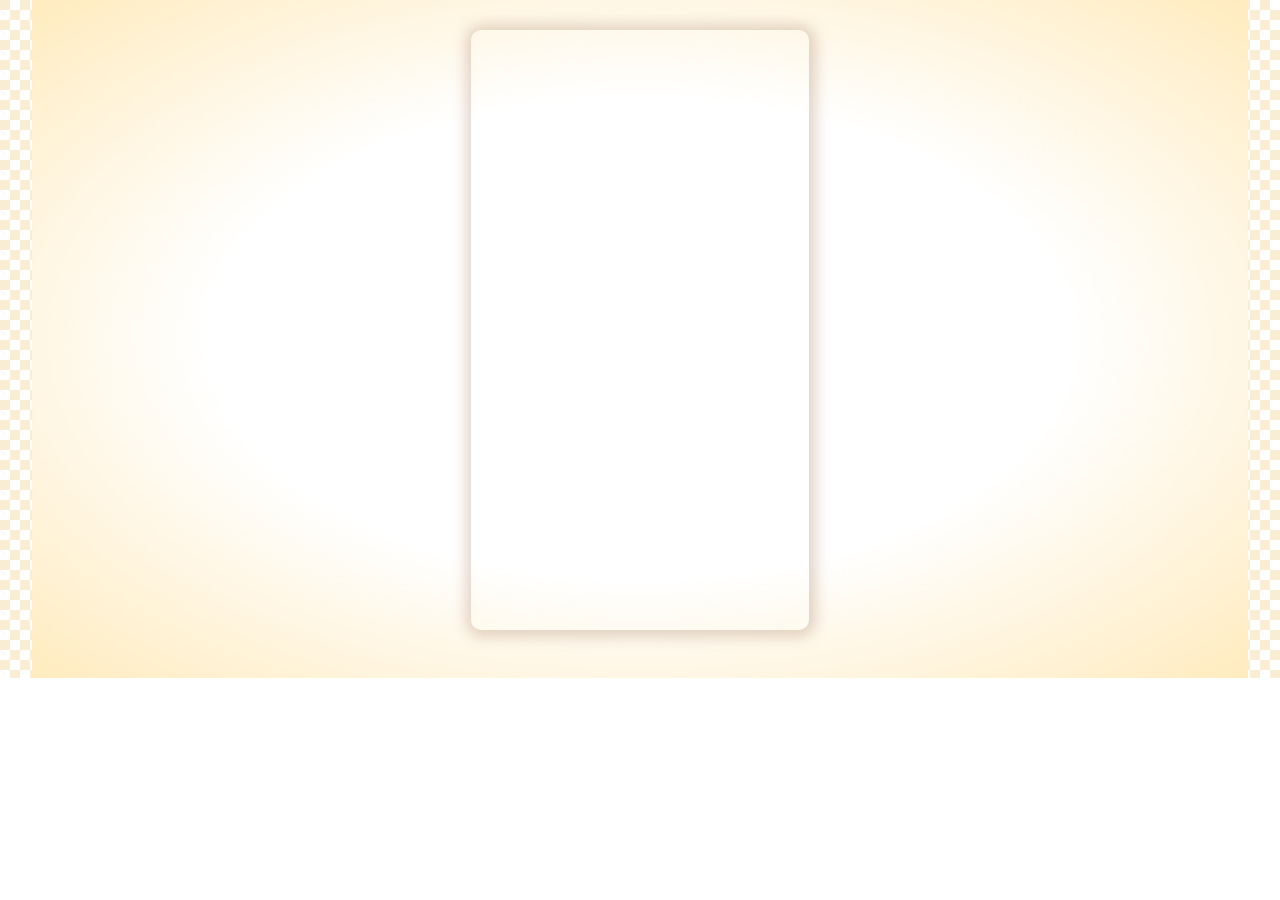
<file: app.html>
<!doctype html>
<html lang="ja">
    <head>
        <meta charset="UTF-8">
        <meta http-equiv="X-UA-Compatible" content="IE=edge"/>
        <meta name="viewport" content="width=device-width,initial-scale=1"/>
        <title>CaféPlan β</title>
        <meta name="description" content="CaféPlan"/>

        <link rel="stylesheet" href="CSS/ress.css">
        <link rel="stylesheet" href="CSS/style.css">
        <link rel="icon" href="images/logos.jpg" sizes="32x32"/>
        <link rel="icon" href="images/logos.jpg" sizes="192x192"/>
    </head>

    <body>
        <main>
            <section class="app">
                <div>
                    <iframe src="https://xd.adobe.com/embed/7ae8e140-f616-4293-b9f1-2701462f508f-2fbb/?fullscreen&hints=off" frameborder="0" allowfullscreen></iframe>
                </div>
            </section>
        </main>
    </body>
</html>
</file>
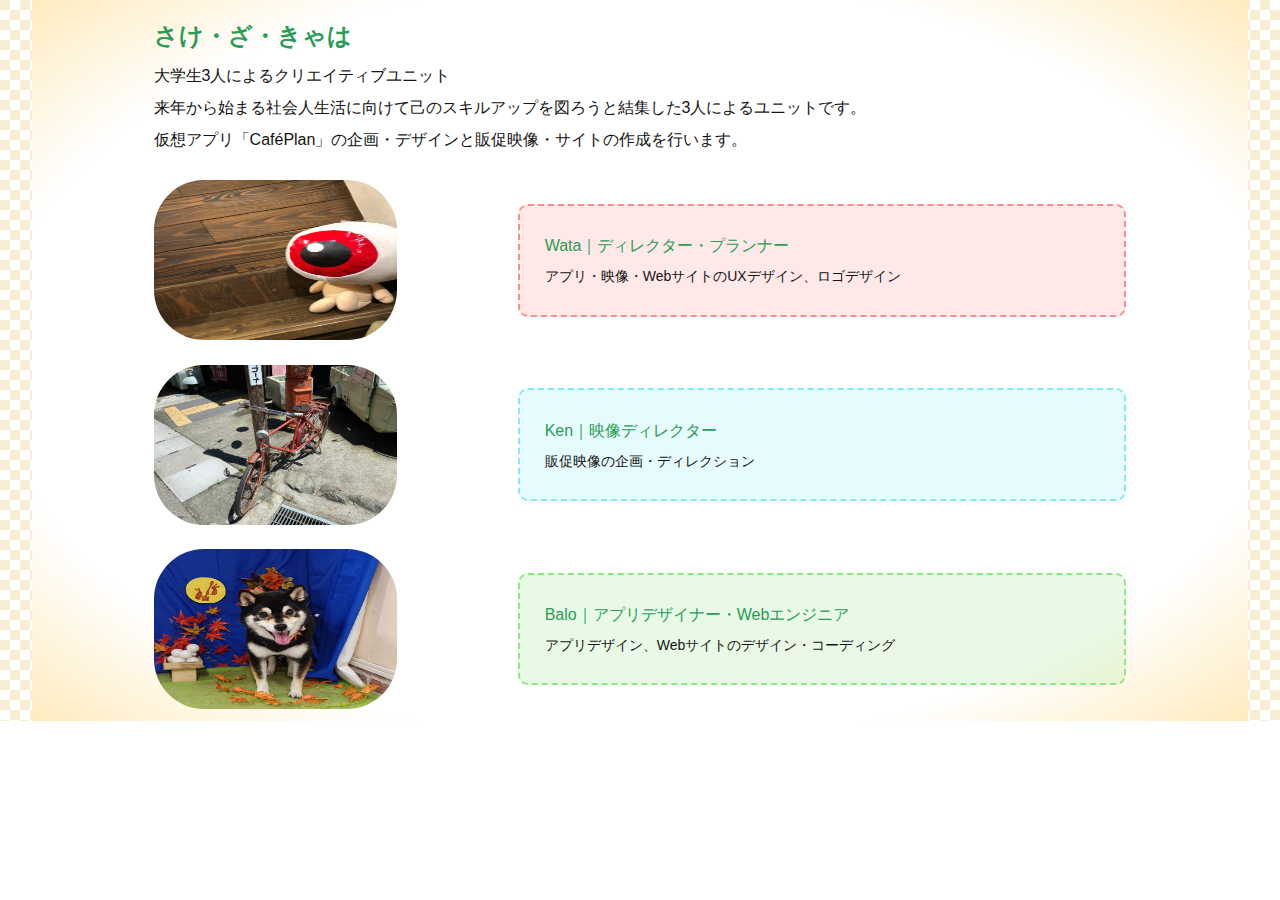
<file: sakezakyaha.html>
<!doctype html>
<html lang="ja">
    <head>
        <meta charset="UTF-8">
        <meta http-equiv="X-UA-Compatible" content="IE=edge"/>
        <meta name="viewport" content="width=device-width,initial-scale=1"/>
        <title>Sake・za・kyaha</title>
        <meta name="description" content="Sake・za・kyaha"/>

        <link rel="stylesheet" href="CSS/ress.css">
        <link rel="stylesheet" href="CSS/style.css">
        <link rel="icon" href="images/logos.jpg" sizes="32x32"/>
        <link rel="icon" href="images/logos.jpg" sizes="192x192"/>
    </head>

    <body>
        <main>
            <section class="kyaha">
                <div>
                    <ul class="profile">
                        <h1>さけ・ざ・きゃは</h1>
                        <p>大学生3人によるクリエイティブユニット</p>
                        <p>来年から始まる社会人生活に向けて己のスキルアップを図ろうと結集した3人によるユニットです。</p>
                        <p>仮想アプリ「CaféPlan」の企画・デザインと販促映像・サイトの作成を行います。</p>
                    </ul>

                    <ul class="mem">
                        <li class="wata">
                            <ul>
                                <li class="img-li">
                                    <img src="images/S__259366915.jpg">
                                </li>
                                <li class="text-li li1">
                                    <h2>Wata｜ディレクター・プランナー</h2>
                                    <p>アプリ・映像・WebサイトのUXデザイン、ロゴデザイン</p>
                                </li>
                            </ul>
                        </li>

                        <li class="ken">
                            <ul>
                                <li class="img-li">
                                    <img src="images/S__41476102.jpg">
                                </li>
                                <li class="text-li li2">
                                    <h2>Ken｜映像ディレクター</h2>
                                    <p>販促映像の企画・ディレクション</p>
                                </li>
                            </ul>
                        </li>

                        <li class="balo">
                            <ul>
                                <li class="img-li">
                                    <img src="images/IMG_7472.JPG">
                                </li>
                                <li class="text-li li3">
                                    <h2>Balo｜アプリデザイナー・Webエンジニア</h2>
                                    <p>アプリデザイン、Webサイトのデザイン・コーディング</p>
                                </li>
                            </ul>
                        </li>
                    </ul>
                </div>
            </section>
        </main>
    </body>
</html>
</file>
<file: CSS/style.css>
@charset "UTF-8";
@import url("https://fonts.googleapis.com/css?family=Sacramento");
/* header */
#sp-header {
  display: none;
}
@media (max-width: 480px) {
  #sp-header {
    display: block;
  }
}
#sp-header .menu-drawer {
  /* 表示(close) */
  /* 表示(open) */
}
#sp-header .menu-drawer .btn {
  font-size: 32px;
  background: #F9EDD4;
  width: 64px;
  border-radius: 50%;
  text-align: center;
  margin: 8px;
  padding: 16px;
  top: 0;
  right: 0;
}
#sp-header .menu-drawer .btn::before, #sp-header .menu-drawer .btn::after {
  font-family: "Font Awesome 5 Free";
  font-weight: 900;
  color: #fff;
}
#sp-header .menu-drawer .btn::before {
  content: "";
}
#sp-header .menu-drawer .btn::after {
  content: "";
}
#sp-header .menu-drawer .other {
  background: rgba(0, 0, 0, 0.5);
  top: 0;
  left: 0;
  width: 100%;
  height: 100vh;
}
#sp-header .menu-drawer .content {
  display: table;
  border: 1px solid #ebebeb;
  background: #F9EDD4;
  width: 100vw;
  top: 80px;
  right: 0;
  text-align: center;
}
#sp-header .menu-drawer .content h1 a {
  font-family: Georgia, "Times New Roman", Times, serif;
  color: #2A9C55;
  font-size: 20px;
  font-weight: bolder;
}
#sp-header .menu-drawer .content a {
  border-bottom: 1px solid #ebebeb;
  padding: 5% 0;
  text-decoration: none;
  color: #141414;
  display: block;
  width: 100%;
}
#sp-header .menu-drawer .content a:hover {
  color: #fff;
}
@media screen and (min-width: 415px) {
  #sp-header .menu-drawer .menu-drawer .content {
    width: 30%;
  }
}
#sp-header .menu-drawer .btn, #sp-header .menu-drawer .content, #sp-header .menu-drawer .other {
  position: fixed;
}
#sp-header .menu-drawer .btn, #sp-header .menu-drawer .content {
  z-index: 1001;
}
#sp-header .menu-drawer .other {
  z-index: 1000;
}
#sp-header .menu-drawer #chk {
  display: none;
}
#sp-header .menu-drawer #chk ~ .btn::before {
  display: block;
}
#sp-header .menu-drawer #chk ~ .btn::after {
  display: none;
}
#sp-header .menu-drawer #chk ~ .other {
  display: none;
}
#sp-header .menu-drawer #chk:checked ~ .btn::before {
  display: none;
}
#sp-header .menu-drawer #chk:checked ~ .btn::after {
  display: block;
}
#sp-header .menu-drawer #chk:checked ~ .other {
  display: block;
}
#sp-header .menu-drawer #chk ~ .content {
  transform: translate(350%, 0);
  transition: transform 0.3s ease-in-out;
}
#sp-header .menu-drawer #chk:checked ~ .content {
  transform: none;
}

html {
  scroll-behavior: smooth;
}

#header {
  width: 100%;
  display: flex;
  justify-content: space-between;
  position: fixed;
  z-index: 100;
  padding: 1% 5%;
  background-color: rgba(249, 237, 212, 0.699);
  /*メニューボタンをクリックした際に付与されるpanelactiveクラスがついたら*/
}
@media (max-width: 480px) {
  #header.pc {
    display: none;
  }
}
#header h1 {
  font-family: Georgia, "Times New Roman", Times, serif;
  color: #2A9C55;
}
#header h1:hover {
  color: #fff;
}
#header nav ul {
  display: flex;
}
#header nav ul li {
  margin: 0 16px;
}
#header nav ul li:hover {
  color: #fff;
}
#header.dnone {
  opacity: 0;
  /*透過0にして非表示に*/
}
#header.panelactive {
  opacity: 1;
  /*不透明にして出現*/
}

.openbtn {
  /*はじめは非表示に*/
  display: none;
  /*ボタンの位置*/
  position: fixed;
  top: 1%;
  right: 1%;
  z-index: 999;
  /*ボタンの形状*/
  background: #f9edd4;
  cursor: pointer;
  width: 50px;
  height: 50px;
  border-radius: 50px;
}
.openbtn span {
  display: inline-block;
  transition: all 0.4s;
  position: absolute;
  left: 14px;
  height: 3px;
  border-radius: 2px;
  background-color: #fff;
  width: 45%;
}
.openbtn span:nth-of-type(1) {
  top: 15px;
}
.openbtn span:nth-of-type(2) {
  top: 23px;
}
.openbtn span:nth-of-type(3) {
  top: 31px;
}
.openbtn.active span:nth-of-type(1) {
  top: 18px;
  left: 18px;
  transform: translateY(6px) rotate(-45deg);
  width: 30%;
}
.openbtn.active span:nth-of-type(2) {
  opacity: 0;
}
.openbtn.active span:nth-of-type(3) {
  top: 30px;
  left: 18px;
  transform: translateY(-6px) rotate(45deg);
  width: 30%;
}
.openbtn.fadeDown {
  -webkit-animation-name: fadeDownAnime;
          animation-name: fadeDownAnime;
  -webkit-animation-duration: 0.5s;
          animation-duration: 0.5s;
  -webkit-animation-fill-mode: forwards;
          animation-fill-mode: forwards;
  opacity: 0;
  display: block;
}
@media (max-width: 480px) {
  .openbtn.fadeDown.pc {
    display: none;
  }
}
@-webkit-keyframes fadeDownAnime {
  from {
    opacity: 0;
    transform: translateY(-100px);
  }
  to {
    opacity: 1;
    transform: translateY(0);
  }
}
@keyframes fadeDownAnime {
  from {
    opacity: 0;
    transform: translateY(-100px);
  }
  to {
    opacity: 1;
    transform: translateY(0);
  }
}

#top {
  width: 100%;
  height: 678px;
}
@media (max-width: 480px) {
  #top {
    height: 339px;
  }
}
#top .slider_fade {
  position: relative;
}
#top .slider_fade img {
  width: 100vw;
  max-width: 100%;
  height: 678px;
}
@media (max-width: 480px) {
  #top .slider_fade img {
    height: 339px;
  }
}
#top .slider_fade > li {
  position: absolute;
  list-style: none;
  visibility: hidden;
  -webkit-animation: anime_slider_fade 20s 0s infinite;
          animation: anime_slider_fade 20s 0s infinite;
}
#top .slider_fade > li:nth-of-type(2) {
  -webkit-animation-delay: 4s;
          animation-delay: 4s;
}
#top .slider_fade > li:nth-of-type(3) {
  -webkit-animation-delay: 8s;
          animation-delay: 8s;
}
#top .slider_fade > li:nth-of-type(4) {
  -webkit-animation-delay: 12s;
          animation-delay: 12s;
}
#top .slider_fade > li:nth-of-type(5) {
  -webkit-animation-delay: 16s;
          animation-delay: 16s;
}
@-webkit-keyframes anime_slider_fade {
  0% {
    visibility: visible;
    opacity: 0;
  }
  10% {
    opacity: 1;
  }
  20% {
    opacity: 1;
  }
  30% {
    opacity: 0;
  }
  100% {
    opacity: 0;
  }
}
@keyframes anime_slider_fade {
  0% {
    visibility: visible;
    opacity: 0;
  }
  10% {
    opacity: 1;
  }
  20% {
    opacity: 1;
  }
  30% {
    opacity: 0;
  }
  100% {
    opacity: 0;
  }
}
#top div {
  position: absolute;
  width: 100%;
  height: 678px;
  background: rgba(51, 51, 51, 0.5);
  text-align: center;
  padding-top: 200px;
}
@media (max-width: 480px) {
  #top div {
    height: 339px;
  }
}
#top div h2 {
  font-family: "ヒラギノ丸ゴ ProN", "Hiragino Maru Gothic ProN", YuGothic, "Yu Gothic", "ヒラギノ角ゴシック", "Hiragino Sans", sans-serif;
  color: #2A9C55;
  font-size: 80px;
  text-align: justify;
  letter-spacing: 0.05em;
  position: absolute;
  top: 40%;
  left: 10%;
  text-shadow: 0 0 15px #ffffff;
  font-family: Georgia, "Times New Roman", Times, serif;
}
@media (max-width: 480px) {
  #top div h2 {
    font-size: 72px;
    top: 25%;
    left: 8px;
  }
}
#top div p {
  font-family: "ヒラギノ丸ゴ ProN", "Hiragino Maru Gothic ProN", YuGothic, "Yu Gothic", "ヒラギノ角ゴシック", "Hiragino Sans", sans-serif;
  color: #2A9C55;
  font-size: 40px;
  text-align: justify;
  letter-spacing: 0.1em;
  position: absolute;
  top: 55%;
  left: 11%;
  text-shadow: 0 0 15px #ffffff;
  font-family: Georgia, "Times New Roman", Times, serif;
}
@media (max-width: 480px) {
  #top div p {
    font-size: 40px;
    top: 50%;
    left: 8px;
  }
}

#profile {
  background-color: #F9EDD4;
  background-image: linear-gradient(45deg, #fff 25%, #fff 25%, transparent 25%, transparent 75%, #fff 75%, #fff 75%), linear-gradient(-135deg, #fff 25%, #fff 25%, transparent 25%, transparent 75%, #fff 75%, #fff 75%);
  background-size: 60px 60px;
  -webkit-background-size: 20px 20px;
  background-position: 0 0, 30px 30px;
  line-height: 2;
}
#profile div {
  margin: 0 32px;
  background: radial-gradient(#ffffff 50%, #ffebbe);
}
@media (max-width: 480px) {
  #profile div {
    margin: 0;
  }
}
#profile div .profile-ul1 {
  height: 678px;
  text-align: center;
  position: relative;
  background: radial-gradient(#ffffff 70%, #ffebbe);
}
@media (max-width: 480px) {
  #profile div .profile-ul1 {
    height: auto;
  }
}
#profile div .profile-ul1 li {
  position: relative;
  margin: 0 auto;
  padding: 2% 0;
  top: 28%;
  width: 50%;
  background-color: #F9EDD4;
  border-radius: 10px;
  z-index: 99;
  border: solid 5px #fff;
  box-shadow: 1px 1px 10px 0px rgba(128, 70, 36, 0.25);
}
#profile div .profile-ul1 li h3 {
  font-family: Georgia, "Times New Roman", Times, serif;
  color: #2A9C55;
  font-size: 24px;
  font-weight: bolder;
  text-align: center;
  line-height: 2.5;
}
#profile div .profile-ul1 li p {
  line-height: 2.5;
}
@media (max-width: 480px) {
  #profile div .profile-ul1 li {
    top: 0;
    width: 100%;
    background-color: rgba(255, 255, 255, 0);
    border-radius: 0%;
    border: none;
    box-shadow: none;
  }
  #profile div .profile-ul1 li h3 {
    font-size: 20px;
  }
}
#profile div .profile-ul1 img.c1 {
  width: 25%;
  position: absolute;
  top: 1%;
  left: 5%;
  border: solid 5px #fff;
  box-shadow: 1px 1px 10px 0px rgba(128, 70, 36, 0.25);
}
#profile div .profile-ul1 img.c2 {
  width: 25%;
  position: absolute;
  top: 27%;
  left: 1%;
  border: solid 5px #fff;
  box-shadow: 1px 1px 10px 0px rgba(128, 70, 36, 0.25);
}
#profile div .profile-ul1 img.c3 {
  width: 25%;
  position: absolute;
  top: 13%;
  left: 71%;
  border: solid 5px #fff;
  box-shadow: 1px 1px 10px 0px rgba(128, 70, 36, 0.25);
}
#profile div .profile-ul1 img.c4 {
  width: 25%;
  position: absolute;
  top: 3%;
  left: 30%;
  border: solid 5px #fff;
  box-shadow: 1px 1px 10px 0px rgba(128, 70, 36, 0.25);
}
#profile div .profile-ul1 img.c5 {
  width: 25%;
  position: absolute;
  top: 6%;
  left: 50%;
  border: solid 5px #fff;
  box-shadow: 1px 1px 10px 0px rgba(128, 70, 36, 0.25);
}
#profile div .profile-ul1 img.c6 {
  width: 25%;
  position: absolute;
  top: 46%;
  left: 4%;
  border: solid 5px #fff;
  box-shadow: 1px 1px 10px 0px rgba(128, 70, 36, 0.25);
}
#profile div .profile-ul1 img.c7 {
  width: 25%;
  position: absolute;
  top: 68%;
  left: 15%;
  border: solid 5px #fff;
  box-shadow: 1px 1px 10px 0px rgba(128, 70, 36, 0.25);
}
#profile div .profile-ul1 img.c8 {
  width: 25%;
  position: absolute;
  top: 38%;
  left: 74%;
  border: solid 5px #fff;
  box-shadow: 1px 1px 10px 0px rgba(128, 70, 36, 0.25);
}
#profile div .profile-ul1 img.c9 {
  width: 25%;
  position: absolute;
  top: 71%;
  left: 37%;
  border: solid 5px #fff;
  box-shadow: 1px 1px 10px 0px rgba(128, 70, 36, 0.25);
}
#profile div .profile-ul1 img.c10 {
  width: 25%;
  position: absolute;
  top: 64%;
  left: 54%;
  border: solid 5px #fff;
  box-shadow: 1px 1px 10px 0px rgba(128, 70, 36, 0.25);
}
@media (max-width: 480px) {
  #profile div .profile-ul1 img.c1, #profile div .profile-ul1 img.c2, #profile div .profile-ul1 img.c3, #profile div .profile-ul1 img.c4, #profile div .profile-ul1 img.c5, #profile div .profile-ul1 img.c6, #profile div .profile-ul1 img.c7, #profile div .profile-ul1 img.c8, #profile div .profile-ul1 img.c9, #profile div .profile-ul1 img.c10 {
    display: none;
  }
}
#profile div .profile-ul2 {
  background: radial-gradient(#ffffff 70%, #ffebbe);
}
#profile div .profile-ul2 li {
  padding: 5% 32px;
}
#profile div .profile-ul2 li ul {
  position: relative;
}
#profile div .profile-ul2 li ul li {
  padding: 0;
}
#profile div .profile-ul2 li ul li.text-li {
  padding: 3%;
  margin: 0 -15px;
  mix-blend-mode: multiply;
}
#profile div .profile-ul2 li ul li.text-li.li1 {
  background-color: #8CE880;
  border-radius: 80% 30% 50% 50%/50%;
  box-shadow: 0px 0px 20px 20px #8CE880;
  position: absolute;
  width: 35%;
  top: 0;
  left: 0;
}
@media (max-width: 480px) {
  #profile div .profile-ul2 li ul li.text-li.li1 {
    background-color: #8CE880;
    box-shadow: 0px 0px 15px 10px #8CE880;
    position: relative;
    width: 100%;
    top: 0;
    left: 0;
    margin: 0 auto;
  }
}
#profile div .profile-ul2 li ul li.text-li.li2 {
  background-color: #FD8D8D;
  border-radius: 80% 30% 50% 50%/50%;
  box-shadow: 0px 0px 20px 20px #FD8D8D;
  position: absolute;
  width: 35%;
  top: 20%;
  left: 65%;
  width: 33%;
}
@media (max-width: 480px) {
  #profile div .profile-ul2 li ul li.text-li.li2 {
    background-color: #83EDED;
    box-shadow: 0px 0px 15px 10px #83EDED;
    position: relative;
    width: 100%;
    top: 0;
    left: 0;
    margin: 0 auto;
  }
}
#profile div .profile-ul2 li ul li.text-li.li3 {
  background-color: #83EDED;
  border-radius: 80% 50%/50%;
  box-shadow: 0px 0px 20px 20px #83EDED;
  position: absolute;
  width: 35%;
  top: 42%;
  left: 5%;
}
@media (max-width: 480px) {
  #profile div .profile-ul2 li ul li.text-li.li3 {
    background-color: #C98DFD;
    box-shadow: 0px 0px 15px 10px #C98DFD;
    position: relative;
    width: 100%;
    top: 0;
    left: 0;
    margin: 0 auto;
  }
}
#profile div .profile-ul2 li ul li.text-li.li4 {
  background-color: #FDDF8D;
  border-radius: 80% 30% 50% 50%/50%;
  box-shadow: 0px 0px 20px 20px #FDDF8D;
  position: absolute;
  width: 35%;
  top: 60%;
  left: 68%;
}
@media (max-width: 480px) {
  #profile div .profile-ul2 li ul li.text-li.li4 {
    background-color: #FD8D8D;
    box-shadow: 0px 0px 15px 10px #FD8D8D;
    position: relative;
    width: 100%;
    top: 0;
    left: 0;
    margin: 0 auto;
  }
}
#profile div .profile-ul2 li ul li.text-li.li5 {
  background-color: #C98DFD;
  border-radius: 50% 50%/50%;
  box-shadow: 0px 0px 20px 20px #C98DFD;
  position: absolute;
  width: 35%;
  top: 80%;
  left: 2%;
}
@media (max-width: 480px) {
  #profile div .profile-ul2 li ul li.text-li.li5 {
    background-color: #FDDF8D;
    box-shadow: 0px 0px 15px 10px #FDDF8D;
    position: relative;
    width: 100%;
    top: 0;
    left: 0;
    margin: 0 auto;
  }
}
#profile div .profile-ul2 li ul li.text-li p {
  font-family: "ヒラギノ丸ゴ ProN", "Hiragino Maru Gothic ProN", YuGothic, "Yu Gothic", "ヒラギノ角ゴシック", "Hiragino Sans", sans-serif;
  color: #141414;
  font-size: 16px;
  text-align: justify;
  padding: 3%;
}
#profile div .profile-ul2 li ul li.img-li {
  width: 40%;
  margin: 1% auto;
  text-align: center;
}
@media (max-width: 480px) {
  #profile div .profile-ul2 li ul li.img-li {
    width: 50%;
  }
}
#profile div .profile-ul2 li ul li.img-li video {
  width: 60%;
  height: auto;
  border-radius: 10px;
  box-shadow: 1px 1px 15px 5px rgba(128, 70, 36, 0.25);
  width: 78%;
}
#profile div .profile-ul2 li ul li.video-li {
  width: 70%;
  margin: 0 auto;
}
#profile div .profile-ul2 li ul li.video-li video {
  width: 100%;
  height: auto;
  border-radius: 20px;
}
@media (max-width: 480px) {
  #profile div .profile-ul2 li ul li.video-li {
    width: 100%;
  }
}
#profile div .profile-ul2 li ul li.video-text h3 {
  font-family: Georgia, "Times New Roman", Times, serif;
  color: #2A9C55;
  font-size: 20px;
  font-weight: bolder;
  padding: 2% 0;
  text-align: center;
}
@media (max-width: 480px) {
  #profile div .profile-ul2 li ul li.video-text h3 {
    text-align: justify;
  }
}
#profile div .profile-ul2 li ul li.video-text p {
  font-family: "ヒラギノ丸ゴ ProN", "Hiragino Maru Gothic ProN", YuGothic, "Yu Gothic", "ヒラギノ角ゴシック", "Hiragino Sans", sans-serif;
  color: #141414;
  font-size: 16px;
  text-align: justify;
  padding-top: 1%;
  text-align: center;
}
@media (max-width: 480px) {
  #profile div .profile-ul2 li ul li.video-text p {
    text-align: justify;
  }
}

.point-title {
  background-color: #F9EDD4;
  background-image: linear-gradient(45deg, #fff 25%, #fff 25%, transparent 25%, transparent 75%, #fff 75%, #fff 75%), linear-gradient(-135deg, #fff 25%, #fff 25%, transparent 25%, transparent 75%, #fff 75%, #fff 75%);
  background-size: 60px 60px;
  -webkit-background-size: 20px 20px;
  background-position: 0 0, 30px 30px;
}
.point-title ul {
  position: relative;
  background-image: url("../images/img5.jpg");
  background-attachment: fixed;
  background-position: center;
  background-size: cover;
  background-repeat: no-repeat;
  height: 339px;
  margin: 0 32px;
}
@media (max-width: 480px) {
  .point-title ul {
    background-attachment: inherit;
  }
}
.point-title ul li {
  position: absolute;
  width: 100%;
  height: 339px;
  background: rgba(0, 0, 0, 0.25);
  margin: 0;
}
.point-title ul h2 {
  font-family: Georgia, "Times New Roman", Times, serif;
  color: #2A9C55;
  font-size: 32px;
  font-weight: bolder;
  text-align: center;
  padding: 150px 0 0 0;
  position: relative;
  text-shadow: 0 0 15px #ffffff;
}
.point-title ul h2:before {
  position: absolute;
  bottom: -15px;
  left: calc(50% - 30px);
  width: 60px;
  height: 5px;
  content: "";
  border-radius: 3px;
  background: #2A9C55;
}
@media (max-width: 480px) {
  .point-title ul {
    margin: 0;
  }
}

#point {
  background-color: #F9EDD4;
  background-image: linear-gradient(45deg, #fff 25%, #fff 25%, transparent 25%, transparent 75%, #fff 75%, #fff 75%), linear-gradient(-135deg, #fff 25%, #fff 25%, transparent 25%, transparent 75%, #fff 75%, #fff 75%);
  background-size: 60px 60px;
  -webkit-background-size: 20px 20px;
  background-position: 0 0, 30px 30px;
  line-height: 2;
}
#point div {
  margin: 0 32px;
  background: radial-gradient(#ffffff 50%, #ffebbe);
}
@media (max-width: 480px) {
  #point div {
    margin: 0;
  }
}
#point div .point-ul {
  background: radial-gradient(#ffffff 75%, #ffebbe);
}
#point div .point-ul li {
  padding: 5% 0;
  position: relative;
}
#point div .point-ul li ul {
  display: flex;
  justify-content: center;
  align-items: center;
}
#point div .point-ul li ul.sp {
  display: none;
}
@media (max-width: 480px) {
  #point div .point-ul li ul {
    display: block;
  }
  #point div .point-ul li ul.pc {
    display: none;
  }
  #point div .point-ul li ul.sp {
    display: block;
  }
}
#point div .point-ul li ul li {
  padding: 0;
}
#point div .point-ul li ul li.text-li {
  width: 45%;
  background-color: #fcf6e9;
  border-radius: 20px;
  height: 300px;
  padding: 2%;
}
#point div .point-ul li ul li.text-li h4 {
  font-family: "ヒラギノ丸ゴ ProN", "Hiragino Maru Gothic ProN", YuGothic, "Yu Gothic", "ヒラギノ角ゴシック", "Hiragino Sans", sans-serif;
  color: #141414;
  font-size: 20px;
  text-align: justify;
  font-weight: bolder;
  text-align: center;
  padding: 3% 0;
}
#point div .point-ul li ul li.text-li h4.p1:before {
  content: "";
  display: inline-block;
  width: 29px;
  /*画像の幅*/
  height: 50px;
  /*画像の高さ*/
  background-image: url(../images/red.svg);
  background-size: contain;
  vertical-align: middle;
  margin: 0 2%;
}
#point div .point-ul li ul li.text-li h4.p2:before {
  content: "";
  display: inline-block;
  width: 29px;
  /*画像の幅*/
  height: 50px;
  /*画像の高さ*/
  background-image: url(../images/blue.svg);
  background-size: contain;
  vertical-align: middle;
  margin: 0 2%;
}
#point div .point-ul li ul li.text-li h4.p3:before {
  content: "";
  display: inline-block;
  width: 29px;
  /*画像の幅*/
  height: 50px;
  /*画像の高さ*/
  background-image: url(../images/yellow.svg);
  background-size: contain;
  vertical-align: middle;
  margin: 0 2%;
}
#point div .point-ul li ul li.text-li p {
  font-family: "ヒラギノ丸ゴ ProN", "Hiragino Maru Gothic ProN", YuGothic, "Yu Gothic", "ヒラギノ角ゴシック", "Hiragino Sans", sans-serif;
  color: #141414;
  font-size: 16px;
  text-align: justify;
  padding: 2%;
}
#point div .point-ul li ul li.text-li.li1::before {
  content: "Find it";
  font-family: "Sacramento", cursive;
  color: #2A9C55;
  font-size: 48px;
  font-weight: bolder;
  position: absolute;
  top: -20%;
  left: -5%;
  transform: rotate(-5deg);
}
#point div .point-ul li ul li.text-li.li2::before {
  content: "Mapping";
  font-family: "Sacramento", cursive;
  color: #2A9C55;
  font-size: 48px;
  font-weight: bolder;
  position: absolute;
  top: -20%;
  left: -5%;
  transform: rotate(-5deg);
}
#point div .point-ul li ul li.text-li.li3::before {
  content: "Keep remember";
  font-family: "Sacramento", cursive;
  color: #2A9C55;
  font-size: 48px;
  font-weight: bolder;
  position: absolute;
  top: -20%;
  left: -5%;
  transform: rotate(-5deg);
}
@media (max-width: 480px) {
  #point div .point-ul li ul li.text-li {
    width: 90%;
    margin: 0 auto;
  }
  #point div .point-ul li ul li.text-li.li2::before {
    content: "";
    display: none;
  }
}
#point div .point-ul li ul li.main_imgBox {
  width: 45%;
  height: 600px;
  text-align: center;
  overflow: hidden;
  position: relative;
}
@media (max-width: 480px) {
  #point div .point-ul li ul li.main_imgBox {
    width: 75%;
    height: 420px;
    margin: 0 auto;
  }
  #point div .point-ul li ul li.main_imgBox.li1::before {
    content: "Find it";
    font-family: "Sacramento", cursive;
    color: #2A9C55;
    font-size: 40px;
    font-weight: bolder;
    position: absolute;
    top: 0%;
    left: 0%;
    transform: rotate(-5deg);
  }
  #point div .point-ul li ul li.main_imgBox.li2::before {
    content: "Mapping";
    font-family: "Sacramento", cursive;
    color: #2A9C55;
    font-size: 40px;
    font-weight: bolder;
    position: absolute;
    top: 0%;
    left: 0%;
    transform: rotate(-5deg);
  }
  #point div .point-ul li ul li.main_imgBox.li3::before {
    content: "Keep remember";
    font-family: "Sacramento", cursive;
    color: #2A9C55;
    font-size: 40px;
    font-weight: bolder;
    position: absolute;
    top: 0%;
    left: 0%;
    transform: rotate(-5deg);
  }
}
#point div .point-ul li ul li.main_imgBox .main_img {
  margin: 0;
  width: 100%;
  height: auto;
  z-index: 10;
  opacity: 0;
  background: none;
  position: absolute;
  left: 0;
  top: 0;
  -webkit-animation: anime 16s 0s infinite;
  animation: anime 16s 0s infinite;
}
@media (max-width: 480px) {
  #point div .point-ul li ul li.main_imgBox .main_img {
    margin: 20% auto 0;
  }
}
#point div .point-ul li ul li.main_imgBox .main_img img {
  width: 60%;
  height: auto;
  border-radius: 10px;
  box-shadow: 1px 1px 15px 5px rgba(128, 70, 36, 0.25);
  margin: 3%;
}
#point div .point-ul li ul li.main_imgBox .main_img:nth-of-type(2) {
  -webkit-animation-delay: 4s;
  animation-delay: 4s;
}
#point div .point-ul li ul li.main_imgBox .main_img:nth-of-type(3) {
  -webkit-animation-delay: 8s;
  animation-delay: 8s;
}
#point div .point-ul li ul li.main_imgBox .main_img:nth-of-type(4) {
  -webkit-animation-delay: 12s;
  animation-delay: 12s;
}
@-webkit-keyframes anime {
  0% {
    opacity: 0;
  }
  13% {
    opacity: 1;
  }
  25% {
    opacity: 1;
  }
  38% {
    opacity: 0;
    z-index: 9;
  }
  100% {
    opacity: 0;
  }
}
@keyframes anime {
  0% {
    opacity: 0;
  }
  13% {
    opacity: 1;
  }
  25% {
    opacity: 1;
  }
  38% {
    opacity: 0;
    z-index: 9;
  }
  100% {
    opacity: 0;
  }
}
#point div .point-ul li ul.scrolldown {
  position: absolute;
  left: 50%;
  bottom: 10px;
  /*全体の高さ*/
  height: 50px;
}
#point div .point-ul li ul.scrolldown span {
  position: absolute;
  left: -15px;
  top: -15px;
}
#point div .point-ul li ul.scrolldown::after {
  content: "";
  /*描画位置*/
  position: absolute;
  top: 0;
  /*線の形状*/
  width: 3px;
  height: 30px;
  background: #2A9C55;
  /*線の動き1.4秒かけて動く。永遠にループ*/
  -webkit-animation: pathmove 4s ease-in-out infinite;
          animation: pathmove 4s ease-in-out infinite;
  opacity: 0;
}
@-webkit-keyframes pathmove {
  0% {
    height: 0;
    top: 0;
    opacity: 0;
  }
  50% {
    height: 30px;
    opacity: 1;
  }
  100% {
    height: 0;
    top: 50px;
    opacity: 0;
  }
}
@keyframes pathmove {
  0% {
    height: 0;
    top: 0;
    opacity: 0;
  }
  50% {
    height: 30px;
    opacity: 1;
  }
  100% {
    height: 0;
    top: 50px;
    opacity: 0;
  }
}

.nayami-title {
  background-color: #F9EDD4;
  background-image: linear-gradient(45deg, #fff 25%, #fff 25%, transparent 25%, transparent 75%, #fff 75%, #fff 75%), linear-gradient(-135deg, #fff 25%, #fff 25%, transparent 25%, transparent 75%, #fff 75%, #fff 75%);
  background-size: 60px 60px;
  -webkit-background-size: 20px 20px;
  background-position: 0 0, 30px 30px;
}
.nayami-title ul {
  position: relative;
  background-image: url("../images/img8.jpg");
  background-attachment: fixed;
  background-position: center;
  background-size: cover;
  background-repeat: no-repeat;
  height: 339px;
  margin: 0 32px;
}
@media (max-width: 480px) {
  .nayami-title ul {
    background-attachment: inherit;
  }
}
.nayami-title ul li {
  position: absolute;
  width: 100%;
  height: 339px;
  background: rgba(0, 0, 0, 0.25);
  margin: 0;
}
.nayami-title ul h2 {
  font-family: Georgia, "Times New Roman", Times, serif;
  color: #2A9C55;
  font-size: 32px;
  font-weight: bolder;
  text-align: center;
  padding: 150px 0 0 0;
  position: relative;
  text-shadow: 0 0 15px #ffffff;
}
.nayami-title ul h2:before {
  position: absolute;
  bottom: -15px;
  left: calc(50% - 30px);
  width: 60px;
  height: 5px;
  content: "";
  border-radius: 3px;
  background: #2A9C55;
}
.nayami-title ul h2.sp {
  display: none;
}
@media (max-width: 480px) {
  .nayami-title ul {
    margin: 0;
  }
  .nayami-title ul h2 {
    font-size: 26px;
  }
  .nayami-title ul h2.pc {
    display: none;
  }
  .nayami-title ul h2.sp {
    display: block;
  }
}

#nayami {
  background-color: #F9EDD4;
  background-image: linear-gradient(45deg, #fff 25%, #fff 25%, transparent 25%, transparent 75%, #fff 75%, #fff 75%), linear-gradient(-135deg, #fff 25%, #fff 25%, transparent 25%, transparent 75%, #fff 75%, #fff 75%);
  background-size: 60px 60px;
  -webkit-background-size: 20px 20px;
  background-position: 0 0, 30px 30px;
  line-height: 2;
}
#nayami div {
  margin: 0 32px;
  background: radial-gradient(#ffffff 50%, #ffebbe);
  background: radial-gradient(#ffffff 85%, #ffebbe);
  display: flex;
  flex-wrap: wrap;
  justify-content: space-evenly;
  /*タブ*/
  /*ラジオボタンを全て消す*/
  /*タブ切り替えの中身*/
  /*選択されているタブのコンテンツのみを表示*/
  /*選択されているタブのスタイルを変える*/
}
@media (max-width: 480px) {
  #nayami div {
    margin: 0;
  }
}
#nayami div .tab_item {
  transition: all 0.2s ease;
}
#nayami div .tab_item.tab1 {
  position: relative;
  width: 30%;
  height: 240px;
  background: url("../images/img14.jpg");
  background-size: cover;
  border-radius: 50% 50% 50% 70%/50% 50% 70% 60%;
  margin: 1%;
}
@media (max-width: 480px) {
  #nayami div .tab_item.tab1 {
    height: 120px;
  }
}
#nayami div .tab_item.tab1 div {
  position: absolute;
  width: 100%;
  height: 240px;
  background: rgba(0, 0, 0, 0.8);
  text-align: center;
  border-radius: 50% 50% 50% 70%/50% 50% 70% 60%;
  padding-top: 100px;
  margin: 0;
}
@media (max-width: 480px) {
  #nayami div .tab_item.tab1 div {
    height: 120px;
    padding-top: 50px;
  }
}
#nayami div .tab_item.tab1 div h3 {
  color: #ffffff;
}
#nayami div .tab_item.tab1 div h3.sp {
  display: none;
}
@media (max-width: 480px) {
  #nayami div .tab_item.tab1 div h3.pc {
    display: none;
  }
  #nayami div .tab_item.tab1 div h3.sp {
    display: block;
  }
}
#nayami div .tab_item.tab1:hover div {
  background: rgba(0, 0, 0, 0.5);
}
#nayami div .tab_item.tab2 {
  position: relative;
  width: 30%;
  height: 240px;
  background: url("../images/img15.jpg");
  background-size: cover;
  border-radius: 50% 70% 50% 50%/70% 60% 50% 50%;
  margin: 1%;
}
@media (max-width: 480px) {
  #nayami div .tab_item.tab2 {
    height: 120px;
  }
}
#nayami div .tab_item.tab2 div {
  position: absolute;
  width: 100%;
  height: 240px;
  background: rgba(0, 0, 0, 0.8);
  text-align: center;
  border-radius: 50% 70% 50% 50%/70% 60% 50% 50%;
  padding-top: 100px;
  margin: 0;
}
@media (max-width: 480px) {
  #nayami div .tab_item.tab2 div {
    height: 120px;
    padding-top: 50px;
  }
}
#nayami div .tab_item.tab2 div h3 {
  color: #ffffff;
}
#nayami div .tab_item.tab2 div h3.sp {
  display: none;
}
@media (max-width: 480px) {
  #nayami div .tab_item.tab2 div h3.pc {
    display: none;
  }
  #nayami div .tab_item.tab2 div h3.sp {
    display: block;
  }
}
#nayami div .tab_item.tab2:hover div {
  background: rgba(0, 0, 0, 0.5);
}
#nayami div .tab_item.tab3 {
  position: relative;
  width: 30%;
  height: 240px;
  background: url("../images/img18.jpg");
  background-size: cover;
  border-radius: 50% 50% 70% 50%/70% 50% 60% 60%;
  margin: 1%;
}
@media (max-width: 480px) {
  #nayami div .tab_item.tab3 {
    height: 120px;
  }
}
#nayami div .tab_item.tab3 div {
  position: absolute;
  width: 100%;
  height: 240px;
  background: rgba(0, 0, 0, 0.8);
  text-align: center;
  border-radius: 50% 50% 70% 50%/70% 50% 60% 60%;
  padding-top: 100px;
  margin: 0;
}
@media (max-width: 480px) {
  #nayami div .tab_item.tab3 div {
    height: 120px;
    padding-top: 50px;
  }
}
#nayami div .tab_item.tab3 div h3 {
  color: #ffffff;
}
#nayami div .tab_item.tab3 div h3.sp {
  display: none;
}
@media (max-width: 480px) {
  #nayami div .tab_item.tab3 div h3.pc {
    display: none;
  }
  #nayami div .tab_item.tab3 div h3.sp {
    display: block;
  }
}
#nayami div .tab_item.tab3:hover div {
  background: rgba(0, 0, 0, 0.5);
}
#nayami div input[name=tab_item] {
  display: none;
}
#nayami div .box {
  display: flex;
  justify-content: center;
  align-items: center;
  display: none;
  width: 100%;
}
#nayami div .box.box1 {
  position: relative;
  width: 90%;
  margin: 1.5em auto;
  padding: 7px 10px;
  min-width: 120px;
  max-width: 100%;
  font-size: 16px;
  background: rgba(253, 141, 141, 0.2);
  border: dashed 2px #FD8D8D;
  border-radius: 10px;
  box-sizing: border-box;
}
#nayami div .box.box1::before {
  content: "";
  position: absolute;
  top: -24px;
  left: 15%;
  margin-left: -15px;
  border: 12px solid transparent;
  border-bottom: 12px solid #ffe8e8;
  z-index: 2;
}
#nayami div .box.box1::after {
  content: "";
  position: absolute;
  top: -30px;
  left: 15%;
  margin-left: -17px;
  border: 14px solid transparent;
  border-bottom: 14px solid #FD8D8D;
  z-index: 1;
}
#nayami div .box.box2 {
  position: relative;
  width: 90%;
  margin: 1.5em auto;
  padding: 7px 10px;
  min-width: 120px;
  max-width: 100%;
  font-size: 16px;
  background: rgba(131, 237, 237, 0.2);
  border: dashed 2px #83EDED;
  border-radius: 10px;
  box-sizing: border-box;
}
#nayami div .box.box2::before {
  content: "";
  position: absolute;
  top: -24px;
  left: 50%;
  margin-left: -15px;
  border: 12px solid transparent;
  border-bottom: 12px solid #e7fbfb;
  z-index: 2;
}
#nayami div .box.box2::after {
  content: "";
  position: absolute;
  top: -30px;
  left: 50%;
  margin-left: -17px;
  border: 14px solid transparent;
  border-bottom: 14px solid #83EDED;
  z-index: 1;
}
#nayami div .box.box3 {
  position: relative;
  width: 90%;
  margin: 1.5em auto;
  padding: 7px 10px;
  min-width: 120px;
  max-width: 100%;
  font-size: 16px;
  background: rgba(253, 223, 141, 0.2);
  border: dashed 2px #FDDF8D;
  border-radius: 10px;
  box-sizing: border-box;
}
#nayami div .box.box3::before {
  content: "";
  position: absolute;
  top: -24px;
  left: 85%;
  margin-left: -15px;
  border: 12px solid transparent;
  border-bottom: 12px solid #fff9e8;
  z-index: 2;
}
#nayami div .box.box3::after {
  content: "";
  position: absolute;
  top: -30px;
  left: 85%;
  margin-left: -17px;
  border: 14px solid transparent;
  border-bottom: 14px solid #FDDF8D;
  z-index: 1;
}
#nayami div .box .text-li {
  width: 50%;
}
@media (max-width: 480px) {
  #nayami div .box .text-li {
    width: 100%;
  }
}
#nayami div .box .text-li h3 {
  display: none;
}
@media (max-width: 480px) {
  #nayami div .box .text-li h3 {
    display: block;
    color: #2A9C55;
    padding: 1% 0;
  }
}
#nayami div .box .text-li p {
  font-family: "ヒラギノ丸ゴ ProN", "Hiragino Maru Gothic ProN", YuGothic, "Yu Gothic", "ヒラギノ角ゴシック", "Hiragino Sans", sans-serif;
  color: #141414;
  font-size: 16px;
  text-align: justify;
  padding: 1%;
}
#nayami div .box .img-li {
  width: 40%;
  text-align: center;
  position: relative;
}
@media (max-width: 480px) {
  #nayami div .box .img-li {
    display: none;
  }
}
#nayami div .box .img-li img {
  width: 60%;
  height: auto;
  border-radius: 10px;
  box-shadow: 1px 1px 15px 5px rgba(128, 70, 36, 0.25);
  width: 40%;
}
#nayami div .box .img-li img.img2 {
  position: absolute;
  top: 5px;
  left: 60%;
}
#nayami div #q1:checked ~ .box1,
#nayami div #q2:checked ~ .box2,
#nayami div #q3:checked ~ .box3 {
  display: flex;
}
#nayami div input:checked + .tab_item div {
  background: rgba(0, 0, 0, 0.25);
}

#in {
  position: relative;
  background-image: url("../images/img1.jpg");
  background-attachment: fixed;
  background-position: center;
  background-size: cover;
  background-repeat: no-repeat;
  height: 638px;
}
@media (max-width: 480px) {
  #in {
    background-attachment: inherit;
  }
}
#in div {
  position: absolute;
  width: 100%;
  height: 638px;
  background: rgba(0, 0, 0, 0.25);
  margin: 0;
}
#in div h2 {
  font-family: Georgia, "Times New Roman", Times, serif;
  color: #2A9C55;
  font-size: 48px;
  font-weight: bolder;
  text-align: center;
  padding: 300px 5% 0;
  text-shadow: 0 0 15px #ffffff;
}
@media (max-width: 480px) {
  #in div h2 {
    font-size: 36px;
    padding: 300px 2% 0;
  }
}
#in div div {
  position: relative;
  width: 30%;
  height: auto;
  background-color: rgba(42, 156, 85, 0.7);
  color: #fff;
  border: solid 1px #fff;
  text-align: center;
  border-radius: 20px;
  margin: 3% auto;
  padding: 1%;
}
#in div div:hover {
  background-color: rgba(255, 255, 255, 0.8);
  color: #2A9C55;
}
#in div div a {
  display: block;
  font-weight: bolder;
}
@media (max-width: 480px) {
  #in div div {
    width: 80%;
    margin: 5% auto;
    padding: 3%;
  }
}

#footer {
  width: 100%;
  padding: 1%;
  background-color: rgba(249, 237, 212, 0.699);
}
#footer div {
  display: flex;
  justify-content: space-between;
  padding: 0 2%;
}
#footer div p {
  font-family: Georgia, "Times New Roman", Times, serif;
  color: #2A9C55;
}
#footer div p a:hover {
  color: #141414;
}
@media (max-width: 480px) {
  #footer div {
    display: block;
    padding: 2%;
    text-align: center;
  }
}

.app {
  background-color: #F9EDD4;
  background-image: linear-gradient(45deg, #fff 25%, #fff 25%, transparent 25%, transparent 75%, #fff 75%, #fff 75%), linear-gradient(-135deg, #fff 25%, #fff 25%, transparent 25%, transparent 75%, #fff 75%, #fff 75%);
  background-size: 60px 60px;
  -webkit-background-size: 20px 20px;
  background-position: 0 0, 30px 30px;
}
.app div {
  margin: 0 32px;
  background: radial-gradient(#ffffff 50%, #ffebbe);
  height: 678px;
  padding: 30px;
  background: radial-gradient(#ffffff 50%, #ffebbe);
  text-align: center;
}
@media (max-width: 480px) {
  .app div {
    margin: 0;
    padding: 0;
    height: auto;
  }
}
.app div iframe {
  width: 338px;
  height: 600px;
  border-radius: 10px;
  box-shadow: 1px 1px 15px 5px rgba(128, 70, 36, 0.25);
}
@media (max-width: 480px) {
  .app div iframe {
    width: 374px;
    height: 810px;
  }
}

.kyaha {
  background-color: #F9EDD4;
  background-image: linear-gradient(45deg, #fff 25%, #fff 25%, transparent 25%, transparent 75%, #fff 75%, #fff 75%), linear-gradient(-135deg, #fff 25%, #fff 25%, transparent 25%, transparent 75%, #fff 75%, #fff 75%);
  background-size: 60px 60px;
  -webkit-background-size: 20px 20px;
  background-position: 0 0, 30px 30px;
  line-height: 2;
}
.kyaha div {
  margin: 0 32px;
  background: radial-gradient(#ffffff 50%, #ffebbe);
  background: radial-gradient(#ffffff 75%, #ffebbe);
}
@media (max-width: 480px) {
  .kyaha div {
    margin: 0;
    padding: 0;
  }
}
.kyaha div .profile {
  padding: 1% 10%;
}
.kyaha div .profile h1 {
  font-family: Georgia, "Times New Roman", Times, serif;
  color: #2A9C55;
  font-size: 24px;
  font-weight: bolder;
}
.kyaha div .profile p {
  font-family: "ヒラギノ丸ゴ ProN", "Hiragino Maru Gothic ProN", YuGothic, "Yu Gothic", "ヒラギノ角ゴシック", "Hiragino Sans", sans-serif;
  color: #141414;
  font-size: 16px;
  text-align: justify;
}
.kyaha div .mem li {
  padding: 1% 0;
}
.kyaha div .mem li ul {
  display: flex;
  justify-content: center;
  align-items: center;
  justify-content: space-evenly;
}
@media (max-width: 480px) {
  .kyaha div .mem li ul {
    flex-direction: column;
  }
}
.kyaha div .mem li ul li {
  padding: 0;
}
.kyaha div .mem li ul li.text-li {
  width: 50%;
  padding: 2%;
  min-width: 120px;
  max-width: 100%;
  border-radius: 10px;
  box-sizing: border-box;
}
@media (max-width: 480px) {
  .kyaha div .mem li ul li.text-li {
    width: 90%;
    margin: 2% 0;
  }
}
.kyaha div .mem li ul li.text-li.li1 {
  background: rgba(253, 141, 141, 0.2);
  border: dashed 2px #FD8D8D;
}
.kyaha div .mem li ul li.text-li.li2 {
  background: rgba(131, 237, 237, 0.2);
  border: dashed 2px #83EDED;
}
.kyaha div .mem li ul li.text-li.li3 {
  background: rgba(140, 232, 128, 0.2);
  border: dashed 2px #8CE880;
}
.kyaha div .mem li ul li.text-li h2 {
  font-family: "ヒラギノ丸ゴ ProN", "Hiragino Maru Gothic ProN", YuGothic, "Yu Gothic", "ヒラギノ角ゴシック", "Hiragino Sans", sans-serif;
  color: #2A9C55;
  font-size: 16px;
  text-align: justify;
}
.kyaha div .mem li ul li.text-li p {
  font-family: "ヒラギノ丸ゴ ProN", "Hiragino Maru Gothic ProN", YuGothic, "Yu Gothic", "ヒラギノ角ゴシック", "Hiragino Sans", sans-serif;
  color: #141414;
  font-size: 14px;
  text-align: justify;
}
.kyaha div .mem li ul li.img-li {
  width: 20%;
}
.kyaha div .mem li ul li.img-li img {
  width: 100%;
  height: 160px;
  border-radius: 50px;
}
@media (max-width: 480px) {
  .kyaha div .mem li ul li.img-li {
    width: 80%;
  }
  .kyaha div .mem li ul li.img-li img {
    height: 320px;
  }
}/*# sourceMappingURL=style.css.map */
</file>
<file: CSS/ress.css>
/*! destyle.css v2.0.2 | MIT License | https://github.com/nicolas-cusan/destyle.css */

/* Reset box-model and set borders */
/* ============================================ */

*,
::before,
::after {
  box-sizing: border-box;
  border-style: solid;
  border-width: 0;
}

/* Document */
/* ============================================ */

/**
 * 1. Correct the line height in all browsers.
 * 2. Prevent adjustments of font size after orientation changes in iOS.
 * 3. Remove gray overlay on links for iOS.
 */

html {
  line-height: 1.15; /* 1 */
  -webkit-text-size-adjust: 100%; /* 2 */
  -webkit-tap-highlight-color: transparent; /* 3*/
}

/* Sections */
/* ============================================ */

/**
 * Remove the margin in all browsers.
 */

body {
  margin: 0;
}

/**
 * Render the `main` element consistently in IE.
 */

main {
  display: block;
}

/* Vertical rhythm */
/* ============================================ */

p,
table,
blockquote,
address,
pre,
iframe,
form,
figure,
dl {
  margin: 0;
}

/* Headings */
/* ============================================ */

h1,
h2,
h3,
h4,
h5,
h6 {
  font-size: inherit;
  line-height: inherit;
  font-weight: inherit;
  margin: 0;
}

/* Lists (enumeration) */
/* ============================================ */

ul,
ol {
  margin: 0;
  padding: 0;
  list-style: none;
}

/* Lists (definition) */
/* ============================================ */

dt {
  font-weight: bold;
}

dd {
  margin-left: 0;
}

/* Grouping content */
/* ============================================ */

/**
 * 1. Add the correct box sizing in Firefox.
 * 2. Show the overflow in Edge and IE.
 */

hr {
  box-sizing: content-box; /* 1 */
  height: 0; /* 1 */
  overflow: visible; /* 2 */
  border-top-width: 1px;
  margin: 0;
  clear: both;
  color: inherit;
}

/**
 * 1. Correct the inheritance and scaling of font size in all browsers.
 * 2. Correct the odd `em` font sizing in all browsers.
 */

pre {
  font-family: monospace, monospace; /* 1 */
  font-size: inherit; /* 2 */
}

address {
  font-style: inherit;
}

/* Text-level semantics */
/* ============================================ */

/**
 * Remove the gray background on active links in IE 10.
 */

a {
  background-color: transparent;
  text-decoration: none;
  color: inherit;
}

/**
 * 1. Remove the bottom border in Chrome 57-
 * 2. Add the correct text decoration in Chrome, Edge, IE, Opera, and Safari.
 */

abbr[title] {
  text-decoration: underline; /* 2 */
  text-decoration: underline dotted; /* 2 */
}

/**
 * Add the correct font weight in Chrome, Edge, and Safari.
 */

b,
strong {
  font-weight: bolder;
}

/**
 * 1. Correct the inheritance and scaling of font size in all browsers.
 * 2. Correct the odd `em` font sizing in all browsers.
 */

code,
kbd,
samp {
  font-family: monospace, monospace; /* 1 */
  font-size: inherit; /* 2 */
}

/**
 * Add the correct font size in all browsers.
 */

small {
  font-size: 80%;
}

/**
 * Prevent `sub` and `sup` elements from affecting the line height in
 * all browsers.
 */

sub,
sup {
  font-size: 75%;
  line-height: 0;
  position: relative;
  vertical-align: baseline;
}

sub {
  bottom: -0.25em;
}

sup {
  top: -0.5em;
}

/* Embedded content */
/* ============================================ */

/**
 * Prevent vertical alignment issues.
 */

img,
embed,
object,
iframe {
  vertical-align: bottom;
}

/* Forms */
/* ============================================ */

/**
 * Reset form fields to make them styleable
 */

button,
input,
optgroup,
select,
textarea {
  -webkit-appearance: none;
  appearance: none;
  vertical-align: middle;
  color: inherit;
  font: inherit;
  background: transparent;
  padding: 0;
  margin: 0;
  outline: 0;
  border-radius: 0;
  text-align: inherit;
}

/**
 * Reset radio and checkbox appearance to preserve their look in iOS.
 */

[type="checkbox"] {
  -webkit-appearance: checkbox;
  appearance: checkbox;
}

[type="radio"] {
  -webkit-appearance: radio;
  appearance: radio;
}

/**
 * Show the overflow in IE.
 * 1. Show the overflow in Edge.
 */

button,
input {
  /* 1 */
  overflow: visible;
}

/**
 * Remove the inheritance of text transform in Edge, Firefox, and IE.
 * 1. Remove the inheritance of text transform in Firefox.
 */

button,
select {
  /* 1 */
  text-transform: none;
}

/**
 * Correct the inability to style clickable types in iOS and Safari.
 */

button,
[type="button"],
[type="reset"],
[type="submit"] {
  cursor: pointer;
  -webkit-appearance: none;
  appearance: none;
}

button[disabled],
[type="button"][disabled],
[type="reset"][disabled],
[type="submit"][disabled] {
  cursor: default;
}

/**
 * Remove the inner border and padding in Firefox.
 */

button::-moz-focus-inner,
[type="button"]::-moz-focus-inner,
[type="reset"]::-moz-focus-inner,
[type="submit"]::-moz-focus-inner {
  border-style: none;
  padding: 0;
}

/**
 * Restore the focus styles unset by the previous rule.
 */

button:-moz-focusring,
[type="button"]:-moz-focusring,
[type="reset"]:-moz-focusring,
[type="submit"]:-moz-focusring {
  outline: 1px dotted ButtonText;
}

/**
 * Remove arrow in IE10 & IE11
 */

select::-ms-expand {
  display: none;
}

/**
 * Remove padding
 */

option {
  padding: 0;
}

/**
 * Reset to invisible
 */

fieldset {
  margin: 0;
  padding: 0;
  min-width: 0;
}

/**
 * 1. Correct the text wrapping in Edge and IE.
 * 2. Correct the color inheritance from `fieldset` elements in IE.
 * 3. Remove the padding so developers are not caught out when they zero out
 *    `fieldset` elements in all browsers.
 */

legend {
  color: inherit; /* 2 */
  display: table; /* 1 */
  max-width: 100%; /* 1 */
  padding: 0; /* 3 */
  white-space: normal; /* 1 */
}

/**
 * Add the correct vertical alignment in Chrome, Firefox, and Opera.
 */

progress {
  vertical-align: baseline;
}

/**
 * Remove the default vertical scrollbar in IE 10+.
 */

textarea {
  overflow: auto;
}

/**
 * Correct the cursor style of increment and decrement buttons in Chrome.
 */

[type="number"]::-webkit-inner-spin-button,
[type="number"]::-webkit-outer-spin-button {
  height: auto;
}

/**
 * 1. Correct the outline style in Safari.
 */

[type="search"] {
  outline-offset: -2px; /* 1 */
}

/**
 * Remove the inner padding in Chrome and Safari on macOS.
 */

[type="search"]::-webkit-search-decoration {
  -webkit-appearance: none;
}

/**
 * 1. Correct the inability to style clickable types in iOS and Safari.
 * 2. Change font properties to `inherit` in Safari.
 */

::-webkit-file-upload-button {
  -webkit-appearance: button; /* 1 */
  font: inherit; /* 2 */
}

/**
 * Clickable labels
 */

label[for] {
  cursor: pointer;
}

/* Interactive */
/* ============================================ */

/*
 * Add the correct display in Edge, IE 10+, and Firefox.
 */

details {
  display: block;
}

/*
 * Add the correct display in all browsers.
 */

summary {
  display: list-item;
}

/*
 * Remove outline for editable content.
 */

[contenteditable] {
  outline: none;
}

/* Table */
/* ============================================ */

table {
  border-collapse: collapse;
  border-spacing: 0;
}

caption {
  text-align: left;
}

td,
th {
  vertical-align: top;
  padding: 0;
}

th {
  text-align: left;
  font-weight: bold;
}

/* Misc */
/* ============================================ */

/**
 * Add the correct display in IE 10+.
 */

template {
  display: none;
}

/**
 * Add the correct display in IE 10.
 */

[hidden] {
  display: none;
}
</file>
